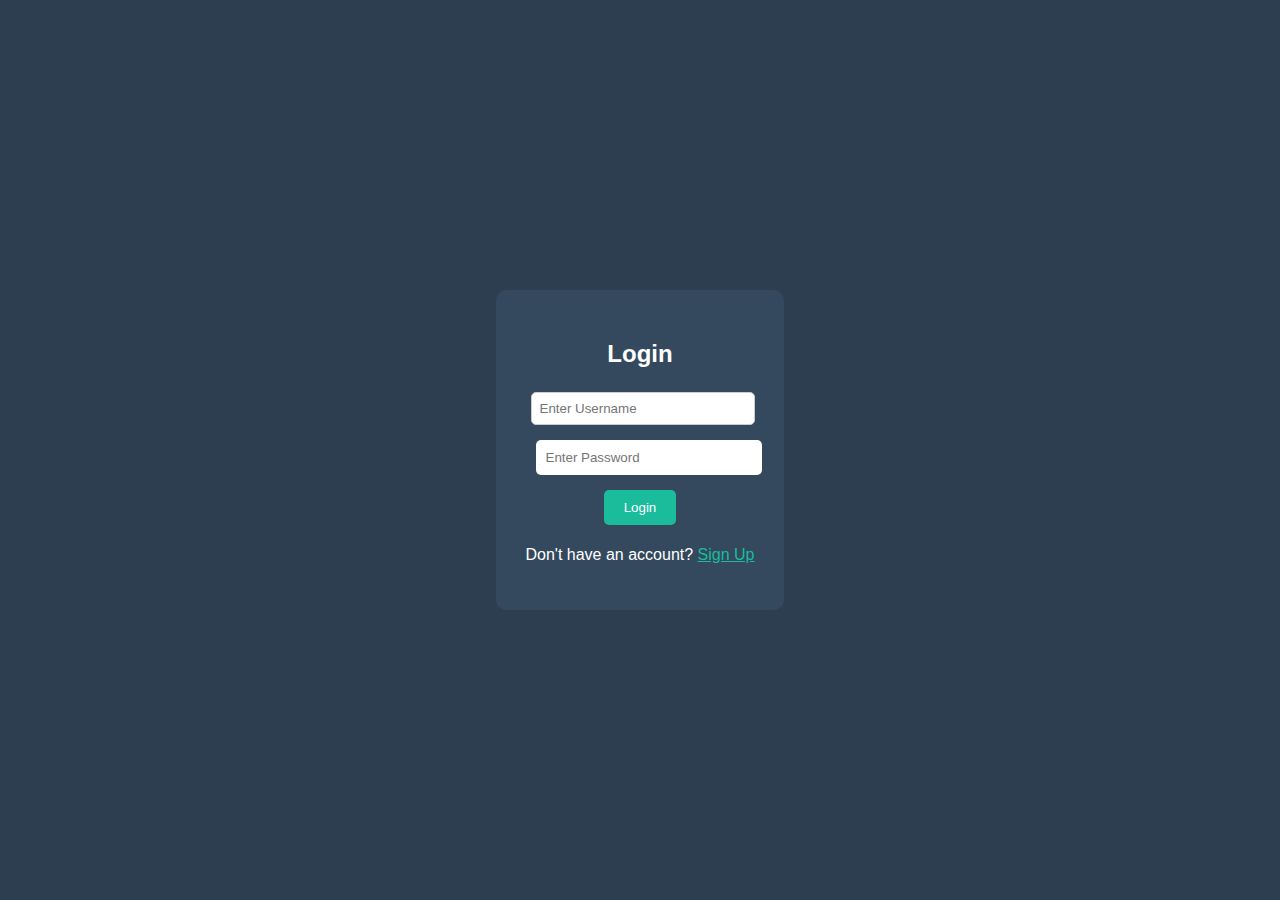
<file: templates/login.html>
<!DOCTYPE html>
<html lang="en">
<head>
    <meta charset="UTF-8">
    <title>Login</title>
    <link rel="stylesheet" href="/static/style.css">
    <style>
        body { display:flex; justify-content:center; align-items:center; height:100vh; background:#2c3e50; }
        .login-box { background:#34495e; padding:30px; border-radius:10px; color:white; text-align:center; }
        input { padding:10px; margin:10px; width:90%; border:none; border-radius:5px; }
        button { padding:10px 20px; border:none; background:#1abc9c; color:white; border-radius:5px; cursor:pointer; }
        button:hover { background:#16a085; }
    </style>
</head>
<body>
    <div class="login-box">
        <h2>Login</h2>
        <form method="POST">
            <input type="text" name="username" placeholder="Enter Username" required><br>
            <input type="password" name="password" placeholder="Enter Password" required><br>
            <button type="submit">Login</button>
        </form>
        <p>Don't have an account? <a href="/signup" style="color:#1abc9c;">Sign Up</a></p>
    </div>
</body>
</html>
</file>
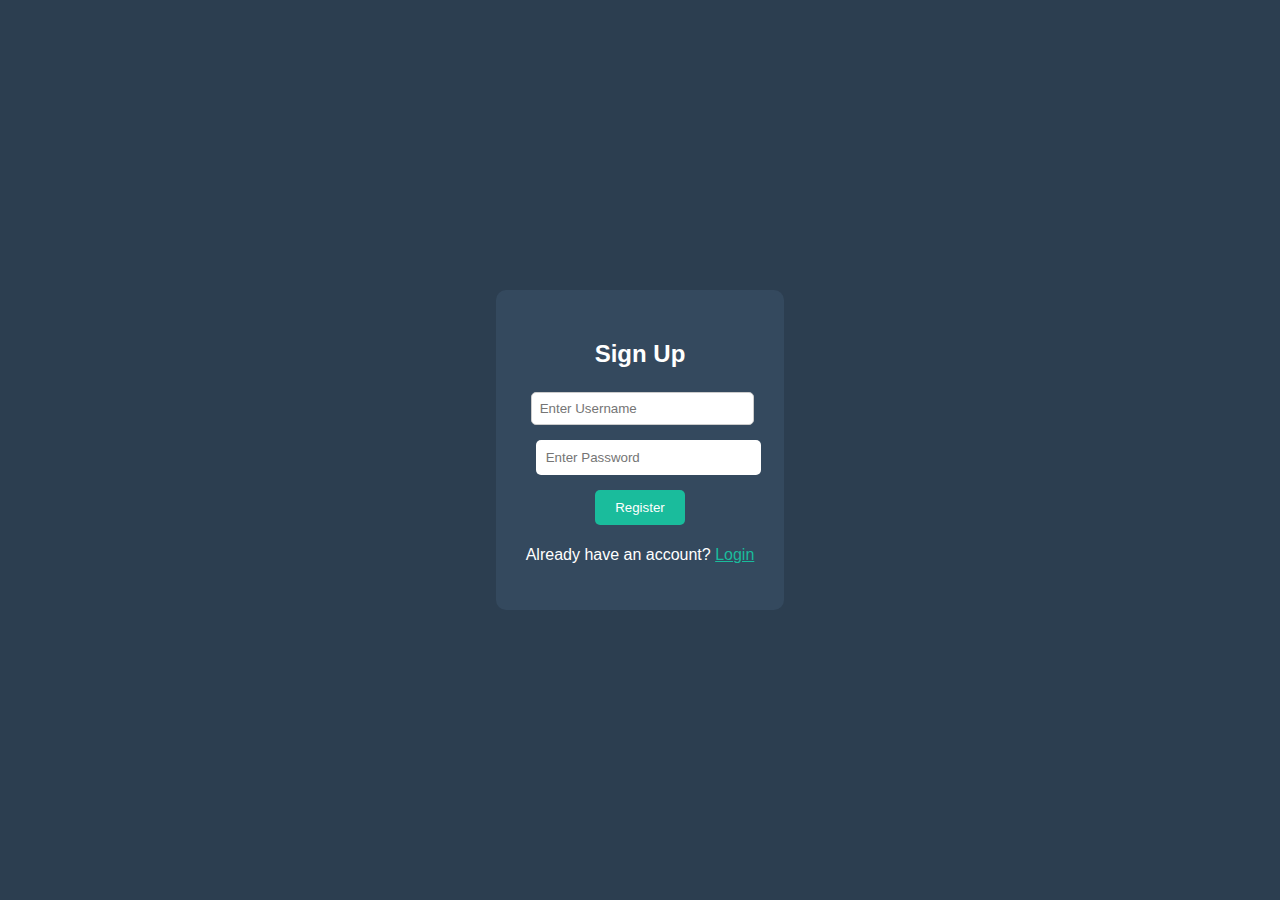
<file: templates/signup.html>
<!DOCTYPE html>
<html lang="en">
<head>
    <meta charset="UTF-8">
    <title>Signup</title>
    <link rel="stylesheet" href="/static/style.css">
    <style>
        body { display:flex; justify-content:center; align-items:center; height:100vh; background:#2c3e50; }
        .signup-box { background:#34495e; padding:30px; border-radius:10px; color:white; text-align:center; }
        input { padding:10px; margin:10px; width:90%; border:none; border-radius:5px; }
        button { padding:10px 20px; border:none; background:#1abc9c; color:white; border-radius:5px; cursor:pointer; }
        button:hover { background:#16a085; }
    </style>
</head>
<body>
    <div class="signup-box">
        <h2>Sign Up</h2>
        <form method="POST">
            <input type="text" name="username" placeholder="Enter Username" required><br>
            <input type="password" name="password" placeholder="Enter Password" required><br>
            <button type="submit">Register</button>
        </form>
        <p>Already have an account? <a href="/login" style="color:#1abc9c;">Login</a></p>
    </div>
</body>
</html>
</file>
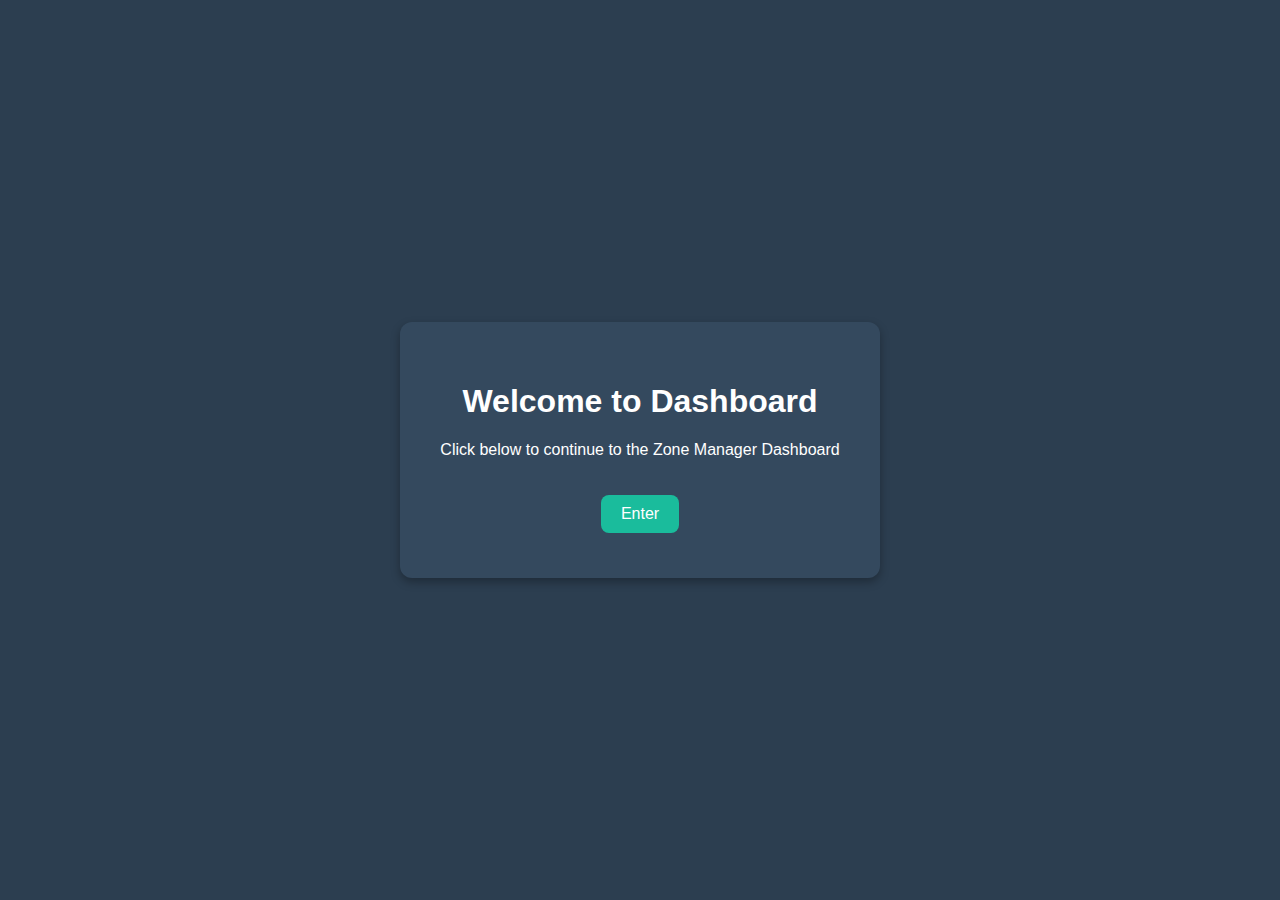
<file: templates/welcome.html>
<!DOCTYPE html>
<html lang="en">
<head>
    <meta charset="UTF-8">
    <title>Welcome</title>
    <link rel="stylesheet" href="/static/style.css">
    <style>
        body {
            display: flex;
            justify-content: center;
            align-items: center;
            height: 100vh;
            background: #2c3e50;
            color: white;
            font-family: Arial, sans-serif;
        }
        .welcome-box {
            text-align: center;
            background: #34495e;
            padding: 40px;
            border-radius: 12px;
            box-shadow: 0 4px 10px rgba(0,0,0,0.3);
        }
        button {
            padding: 10px 20px;
            margin-top: 20px;
            border: none;
            background: #1abc9c;
            color: white;
            border-radius: 8px;
            cursor: pointer;
            font-size: 16px;
        }
        button:hover {
            background: #16a085;
        }
    </style>
</head>
<body>
    <div class="welcome-box">
        <h1>Welcome to Dashboard</h1>
        <p>Click below to continue to the Zone Manager Dashboard</p>
        <button onclick="window.location.href='/dashboard'">Enter</button>
    </div>
</body>
</html>
</file>
<file: static/style.css>
/* General Page Styling */
body {
    margin: 0;
    font-family: Arial, sans-serif;
    background-color: #dfe6e9;
}

/* Dashboard Layout */
.dashboard {
    display: flex;
    height: 100vh;
}

/* Sidebar */
.sidebar {
    width: 220px;
    background-color: #2c3e50;
    color: white;
    padding: 20px;
}

.sidebar h2 {
    text-align: center;
    margin-bottom: 20px;
}

.sidebar ul {
    list-style: none;
    padding: 0;
}

.sidebar ul li {
    margin: 15px 0;
}

.sidebar ul li button {
    width: 100%;
    padding: 10px;
    background: #34495e;
    color: white;
    border: none;
    border-radius: 5px;
    cursor: pointer;
    text-align: left;
    transition: background 0.3s;
}

.sidebar ul li button:hover {
    background: #1abc9c;
}

/* Main Content */
.content {
    flex-grow: 1;
    padding: 20px;
    background: #ecf0f1;
}

.content h1 {
    margin-top: 0;
    color: #2c3e50;
}

/* Sections */
.section {
    margin-top: 20px;
    padding: 20px;
    background: white;
    border-radius: 10px;
    box-shadow: 0 2px 6px rgba(0,0,0,0.1);
}

/* Buttons */
button {
    padding: 8px 15px;
    margin: 5px;
    border: none;
    background: #3498db;
    color: white;
    border-radius: 5px;
    cursor: pointer;
    transition: background 0.3s;
}

button:hover {
    background: #2980b9;
}

/* Inputs */
input[type="text"] {
    padding: 8px;
    margin: 5px;
    border-radius: 5px;
    border: 1px solid #ccc;
}

/* Milestone 3 Dashboard Styles */
.dashboard-grid {
    display: grid;
    grid-template-columns: 1fr 1fr;
    gap: 20px;
    margin-bottom: 20px;
}

.dashboard-card {
    background: #f8f9fa;
    padding: 20px;
    border-radius: 8px;
    border-left: 4px solid #3498db;
    box-shadow: 0 2px 4px rgba(0,0,0,0.1);
}

.dashboard-card.full-width {
    grid-column: 1 / -1;
}

.dashboard-card h3 {
    margin-top: 0;
    color: #2c3e50;
    border-bottom: 1px solid #eee;
    padding-bottom: 10px;
}

.occupancy-table {
    width: 100%;
    border-collapse: collapse;
}

.occupancy-table td {
    padding: 8px;
    border-bottom: 1px solid #eee;
}

.occupancy-table td:last-child {
    text-align: right;
    font-weight: bold;
    color: #e74c3c;
}

.heatmap-legend {
    margin-bottom: 15px;
}

.legend-item {
    display: flex;
    align-items: center;
    margin-bottom: 5px;
}

.legend-color {
    display: inline-block;
    width: 20px;
    height: 20px;
    border-radius: 50%;
    margin-right: 10px;
}

.high-activity {
    background-color: #e74c3c;
}

.medium-activity {
    background-color: #f39c12;
}

.low-activity {
    background-color: #2ecc71;
}

.heatmap-container {
    text-align: center;
}

#heatmapCanvas {
    border: 1px solid #ddd;
    border-radius: 4px;
}

.alert-container {
    max-height: 200px;
    overflow-y: auto;
}

.alert-item {
    display: flex;
    align-items: center;
    padding: 10px;
    margin-bottom: 10px;
    border-radius: 4px;
    background: #ecf0f1;
}

.alert-item.info {
    border-left: 4px solid #3498db;
}

.alert-item.warning {
    border-left: 4px solid #f39c12;
    background: #fef9e7;
}

.alert-icon {
    margin-right: 10px;
    font-size: 1.2em;
}

.dashboard-controls {
    text-align: center;
    padding-top: 20px;
    border-top: 1px solid #eee;
}

.dashboard-controls button {
    background: #2c3e50;
}

.dashboard-controls button:hover {
    background: #1abc9c;
}

@media (max-width: 768px) {
    .dashboard-grid {
        grid-template-columns: 1fr;
    }
}
</file>
